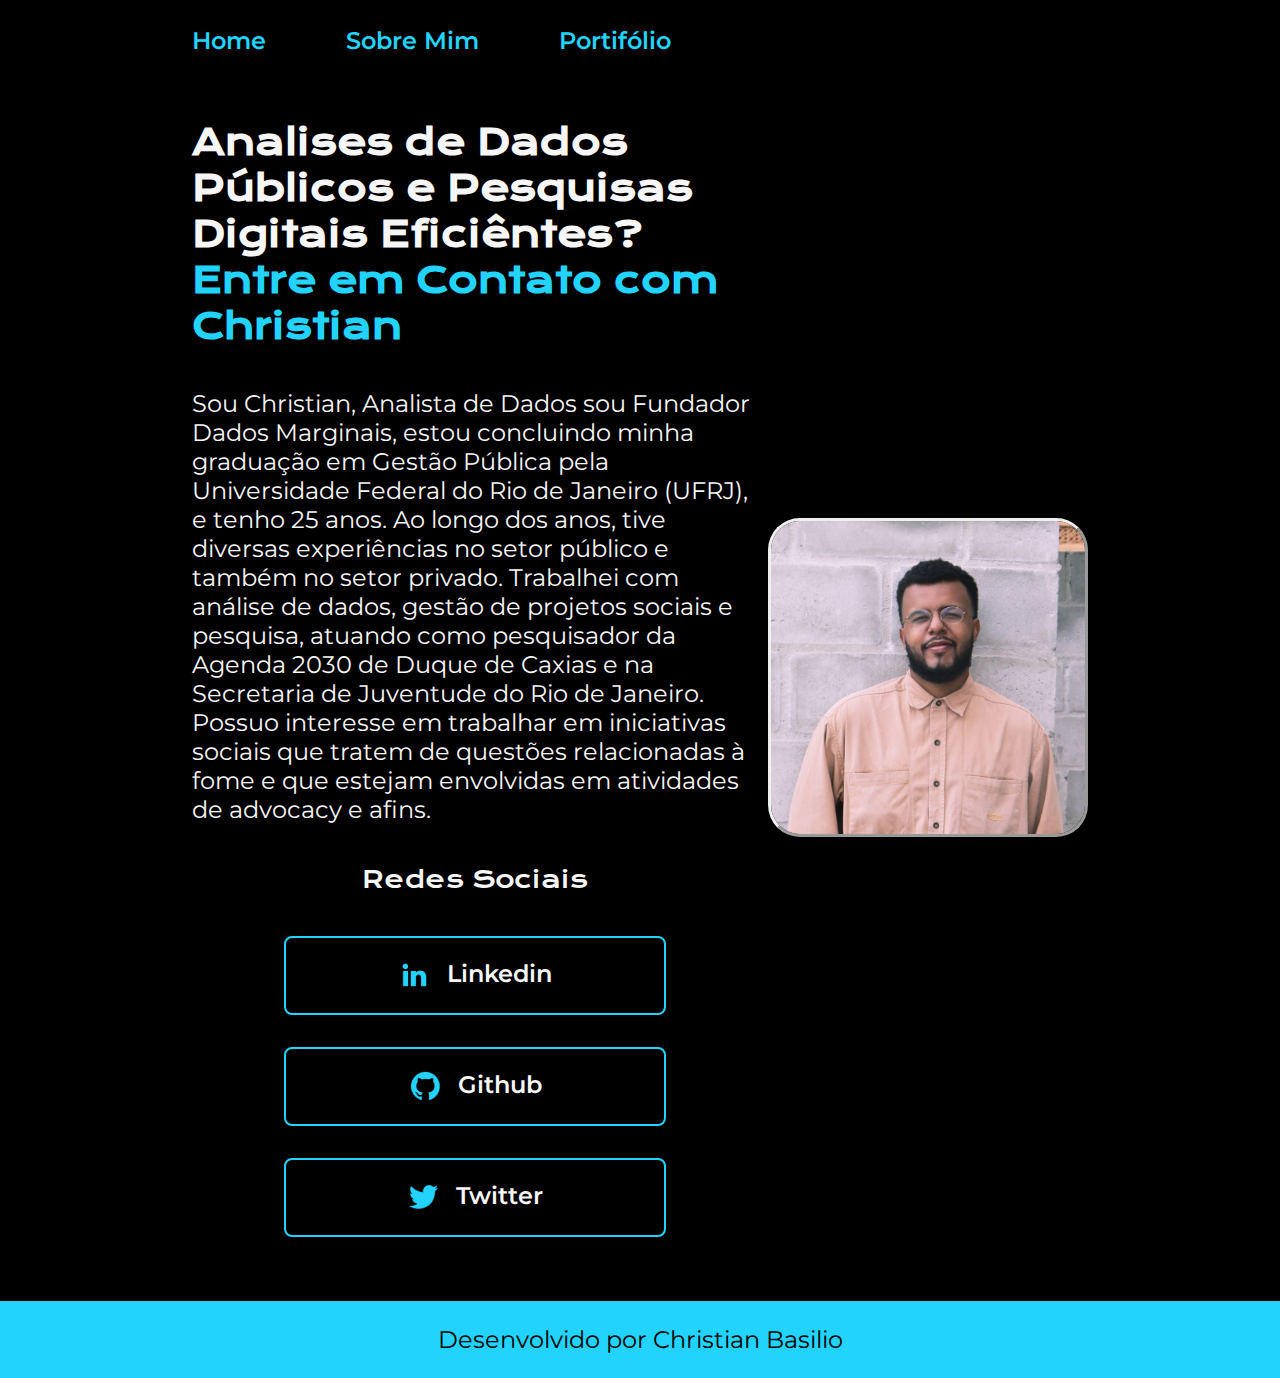
<file: index.html>
<!DOCTYPE html>
<html lang="pt-br">
<head>
    <meta charset="UTF-8">
    <meta http-equiv="X-UA-Compatible" content="IE=edge">
    <meta name="viewport" content="width=device-width, initial-scale=1.0">
    <title>Portifólio</title>
    <link rel="stylesheet" href="./styles/style.css">
</head>
<body>
    <header class="cabecalho">
        <nav class="cabecalho__menu">
            <a href="./index.html" class="cabecalho_link">Home</a>
            <a href="./about.html" class="cabecalho_link">Sobre Mim</a>
            <a href="./portifolio.html" class="cabecalho_link">Portifólio</a>
        </nav>
    </header>
    <main class="apresentacao">
        <section class="apresentacao__conteudo">  <!-- separa o texto da imagem -->
            <h1 class="apresentacao__conteudo__titulo">Analises de Dados Públicos e Pesquisas Digitais Eficiêntes? <strong class="titulo">Entre em Contato com Christian </strong> </h1>
            <p class="apresentacao__conteudo__texto">Sou Christian, Analista de Dados sou Fundador Dados Marginais, estou concluindo minha graduação em Gestão Pública pela Universidade Federal do Rio de Janeiro (UFRJ), e tenho 25 anos.

                Ao longo dos anos, tive diversas experiências no setor público e também no setor privado. Trabalhei com análise de dados, gestão de projetos sociais e pesquisa, atuando como pesquisador da Agenda 2030 de Duque de Caxias e na Secretaria de Juventude do Rio de Janeiro. Possuo interesse em trabalhar em iniciativas sociais que tratem de questões relacionadas à fome e que estejam envolvidas em atividades de advocacy e afins.</p>
            <div class="botoes">
                <h2 class="apresentacao__links__subtitulo">Redes Sociais</h2>
                <a class="links_botoes" href="https://www.linkedin.com/in/christianbasilioo/">
                    <img src="./assets/linkedin.png" alt="logo_linkedin">
                    Linkedin
                    
                </a>
                <a class="links_botoes" href="https://github.com/CyberBantu">
                    <img src="./assets/github.png" alt="logo github">
                    Github
                </a>
                <a class="links_botoes" href="https://twitter.com/christibasilio">
                    <img src="./assets/twitter.png" alt="logo twitter">
                    Twitter
                </a>
            </div>
            
        </section>
            <img src="foto_chris.jpg" alt="foto chris fundo cinza" class="foto">
    </main>
    <footer class= "rodape">
        <p>Desenvolvido por Christian Basilio</p>
    </footer>
</body>
</html>
</file>
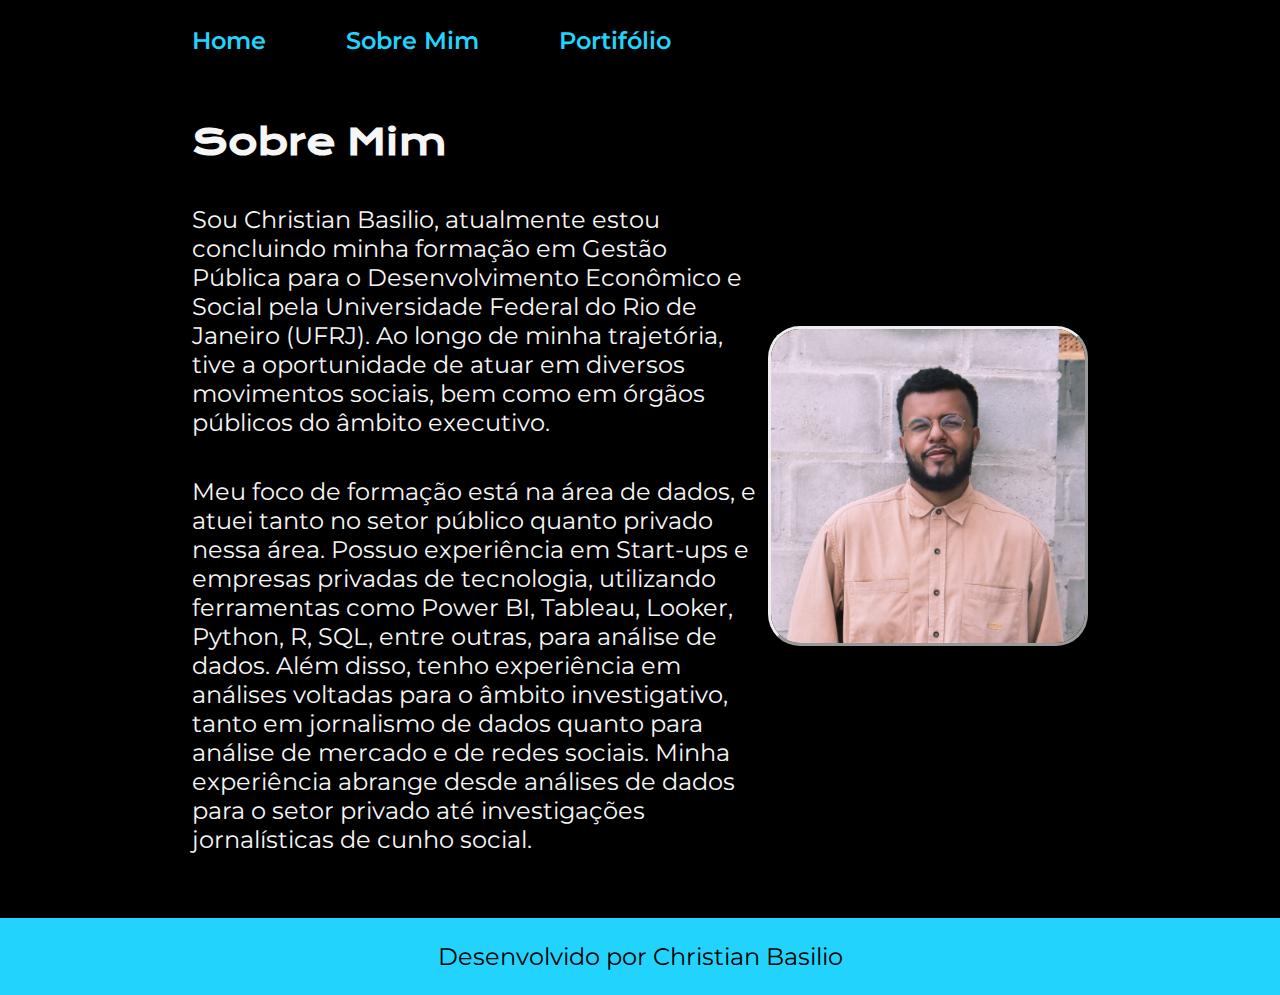
<file: about.html>
<!DOCTYPE html>
<html lang="pt-br">
<head>
    <meta charset="UTF-8">
    <meta http-equiv="X-UA-Compatible" content="IE=edge">
    <meta name="viewport" content="width=device-width, initial-scale=1.0">
    <title>Sobre Mim</title>
    <link rel="stylesheet" href="./styles/style.css">
</head>
<body>
    <header class="cabecalho">
        <nav class="cabecalho__menu">
            <a href="index.html" class="cabecalho_link">Home</a>
            <a href="./about.html" class="cabecalho_link">Sobre Mim</a>
            <a href="./portifolio.html" class="cabecalho_link">Portifólio</a>
        </nav>
    </header>
    <main class="apresentacao">
        <section class="apresentacao__conteudo">
            <h1 class="apresentacao__conteudo__titulo"> 
                Sobre Mim
            </h1>
            <p class="apresentacao__conteudo__texto">
                Sou Christian Basilio, atualmente estou concluindo minha formação em Gestão Pública para o Desenvolvimento Econômico e Social pela Universidade Federal do Rio de Janeiro (UFRJ). Ao longo de minha trajetória, tive a oportunidade de atuar em diversos movimentos sociais, bem como em órgãos públicos do âmbito executivo.

            </p>
            <p class="apresentacao__conteudo__texto">Meu foco de formação está na área de dados, e atuei tanto no setor público quanto privado nessa área. Possuo experiência em Start-ups e empresas privadas de tecnologia, utilizando ferramentas como Power BI, Tableau, Looker, Python, R, SQL, entre outras, para análise de dados.

                Além disso, tenho experiência em análises voltadas para o âmbito investigativo, tanto em jornalismo de dados quanto para análise de mercado e de redes sociais. Minha experiência abrange desde análises de dados para o setor privado até investigações jornalísticas de cunho social.</p>
            
        </section>
        <img src="./foto_chris.jpg" alt="foto chris" class="foto">

    </main>
    <footer class= "rodape">
        <p>Desenvolvido por Christian Basilio</p>
    </footer>
</body>
</html>
</file>
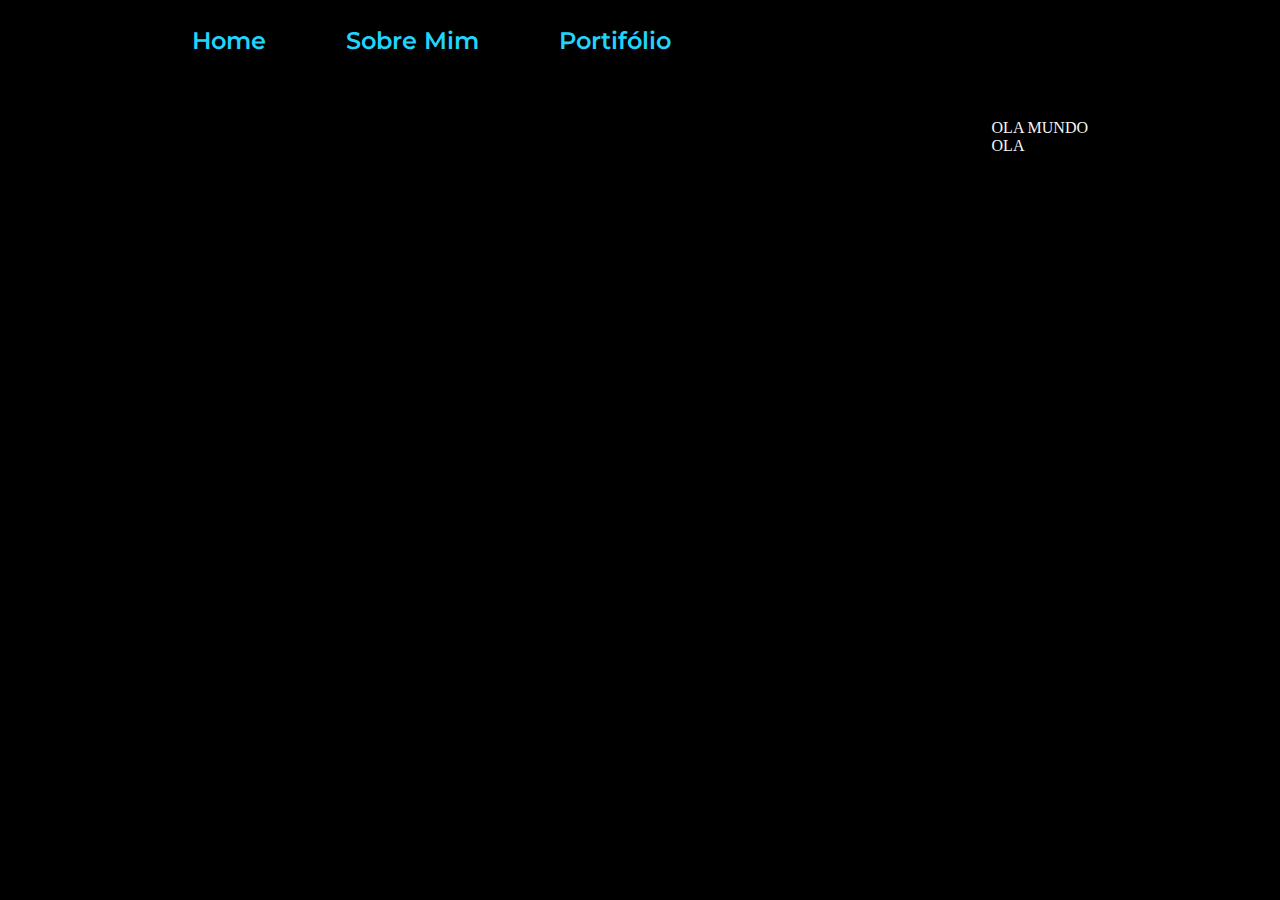
<file: portifolio.html>
<!DOCTYPE html>
<html lang="en">
<head>
    <meta charset="UTF-8">
    <meta http-equiv="X-UA-Compatible" content="IE=edge">
    <meta name="viewport" content="width=device-width, initial-scale=1.0">
    <title>Minha Galeria</title>
    <link rel="stylesheet" href="./styles/style.css">
</head>
<body>
    <header class="cabecalho">
        <nav class="cabecalho__menu">
            <a href="index.html" class="cabecalho_link">Home</a>
            <a href="./about.html" class="cabecalho_link">Sobre Mim</a>
            <a href="./portifolio.html" class="cabecalho_link">Portifólio</a>
        </nav>
    </header>
    <main class="apresentacao">
        <section class="box_captura">
            
        </section>

        <!-- divs-->

        <section class="conteudo">
            <div class="post_left">
                <P>OLA MUNDO</P>
            </div> <!--  Post -->
            <div class="sidebar_right">

                <P>OLA</P>
            </div>
            <div class="clear"></div>

        </section>
        
    </main>
</body>
</html>
</file>
<file: styles/style.css>
@import url('https://fonts.googleapis.com/css2?family=Krona+One&family=Montserrat:wght@400;600&display=swap');


:root {
    --preto : #000000;
    --branco : #f6f6f6;
    --azul : #22D4FD;
    --cor_hover : #272727;
}


* {
    margin:0;
    padding: 0;
}


body {
    /*  height: 100vh;  Faz a tela utilizar 100% do espaço em altura */
    box-sizing: border-box;
    
    background-color: var(--preto);
    color: var(--branco);
}


.titulo {
    color: #22D4FD;
}


.cabecalho {
    padding: 2% 0 0 15%;
}

.cabecalho__menu {
    display: flex;
    gap: 80px

}

.cabecalho_link {
    font-family: 'Montserrat', sans-serif;
    font-size: 24px;
    font-weight: 600;
    color: var(--azul);
    text-decoration: none;

}

.apresentacao {
    padding: 5% 15%;
    display: flex; /* Faz parte do flexbox */
    align-items: center; /*Alinha tudo conforme a imagem */
    justify-content: space-between;
    gap: 10px;
}


.apresentacao__conteudo {
    width: 800px;
    display: flex;
    flex-direction: column;
    gap: 40px;
}

.apresentacao__conteudo__titulo {
    font-size: 36px;
    font-family: 'Krona One', sans-serif;
    
}

.apresentacao__conteudo__texto {
    font-size: 24px;
    font-family: 'Montserrat', sans-serif;
}

.apresentacao__links__subtitulo {
    font-family: 'Krona One', sans-serif;
    font-weight: 400;
    size: 24px;
    color: var(--branco);
    text-align: center;
    width: 351px;
    height: 40px;

}

.botoes {
    display: flex;
    justify-content: space-between;
    flex-direction: column; /* colocando os butoes como coluna vertical */
    align-items: center;
    gap: 32px;
}

.links_botoes {
    /* background-color: #22D4FD; */
    display: flex;
    justify-content: center;
    gap: 16px;
    width: 378px;
    text-align: center;
    font-size: 24px;
    border-radius: 8px; /* Fala sobre o quanto a borda e curva*/
    padding: 21.5px 0;
    text-decoration: none;
    color:var(--branco);
    font-family: 'Montserrat', sans-serif;
    font-weight: 600;
    border: 2px solid var(--azul);
    border-radius: 8px;
    size: 24px;
}


.links_botoes:hover { /*  Mudar a cor quando passa por cima do botao */
    background-color: var(--cor_hover);
}


.rodape {
    color: #000000;
    background-color:var(--azul);
    font-family: 'Montserrat', sans-serif;
    font-size: 24px;
    font-weight: 400;
    padding: 24px;
    text-align: center;
}

.foto {
    width: 35%;
    border-style:outset;
    border-radius: 10%;
}

.fotos_portifolio {
    display: flex;
    justify-content: space-between;
    width: 100%;
  }

  .foto_portifolio {
    width: 40%; /* ou qualquer outro valor que você queira */
}
</file>
